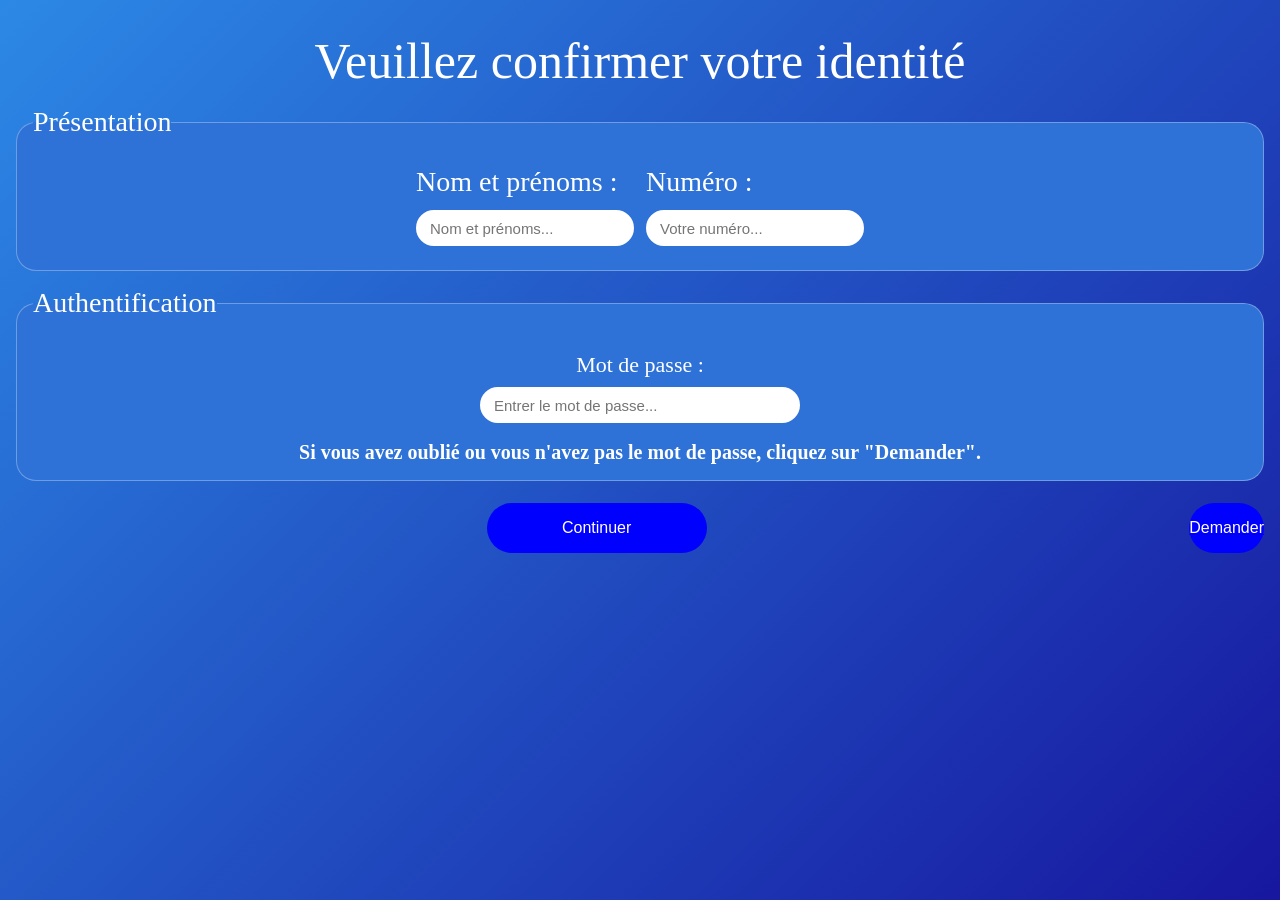
<file: index.html>
<!DOCTYPE html>
<html lang="fr">
<head>
    <meta charset="UTF-8">
    <meta name="viewport" content="width=device-width, initial-scale=1.0">
    <title>Code chiffré</title>
    <link rel="stylesheet" href="styles.css">
    <script src="script.js"></script>
</head>
<body>
    <p class="a">Veuillez confirmer votre identité</p>

    <fieldset class="c">
        <legend>Présentation</legend>
        <div class="row" style="margin-top:12px">
            <div class="label-group">
                <label for="ide" style="color:white">Nom et prénoms :</label>
                <input type="text" placeholder="Nom et prénoms..." id="ide" class="f">
            </div>
            <div class="label-group">
                <label for="tele" style="color:white">Numéro :</label>
                <input type="tel" placeholder="Votre numéro..." id="tele" class="f">
            </div>
        </div>
    </fieldset>

    <fieldset class="d">
        <legend>Authentification</legend>
        <div class="e" style="margin-top:12px">
            <label for="pass" style="color:white; font-size:clamp(14px,2.5vw,22px)">Mot de passe :</label><br>
            <input type="password" placeholder="Entrer le mot de passe..." id="pass" class="f" style="margin-bottom:10px">
            <br>
            <strong>Si vous avez oublié ou vous n'avez pas le mot de passe, cliquez sur "Demander".</strong>
        </div>
    </fieldset>

    <div class="btn-row">
        <button onclick="veri()">Continuer</button>
        <a href="https://Wa.me/+22890585562" style="display:block; text-align:center">
            <button >Demander</button>
        </a>
    </div>
</body>
</html>
</file>
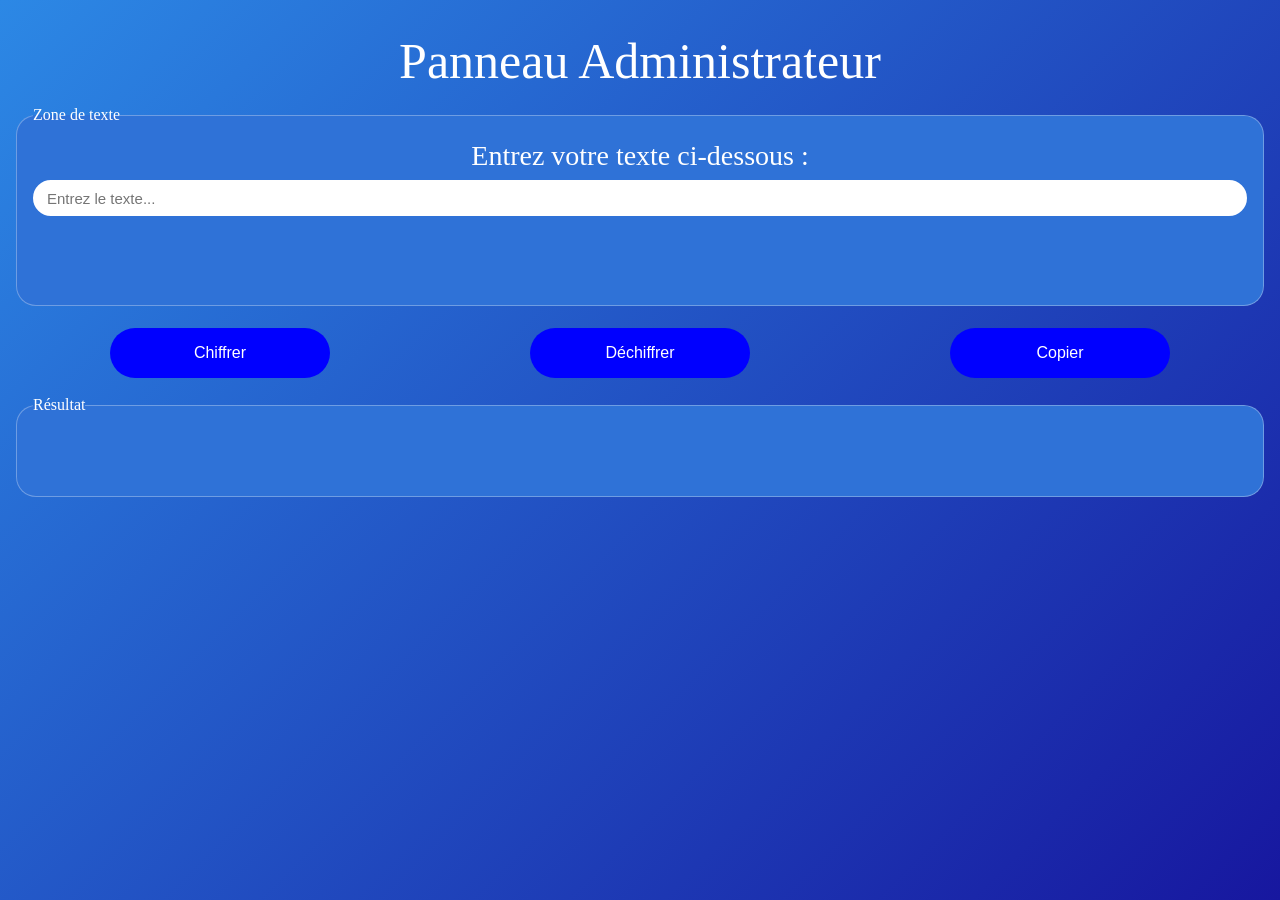
<file: admin.html>
<!DOCTYPE html>
<html lang="fr">
<head>
    <meta charset="UTF-8">
    <meta name="viewport" content="width=device-width, initial-scale=1.0">
    <title>Code chiffré - Admin</title>
    <link rel="stylesheet" href="styles.css">
    <script src="script.js"></script>
</head>
<body>
    <p class="a">Panneau Administrateur</p>

    <fieldset class="l">
        <legend>Zone de texte</legend>
        <div class="w">Entrez votre texte ci-dessous :</div>
        <input type="text" placeholder="Entrez le texte..." id="t" class="q">
    </fieldset>

    <div class="btn-row">
        <button onclick="cod()">Chiffrer</button>
        <button onclick="dec()">Déchiffrer</button>
        <button onclick="cop()">Copier</button>
    </div>

    <fieldset>
        <legend>Résultat</legend>
        <div class="h" id="tex"></div>
    </fieldset>
</body>
</html>
</file>
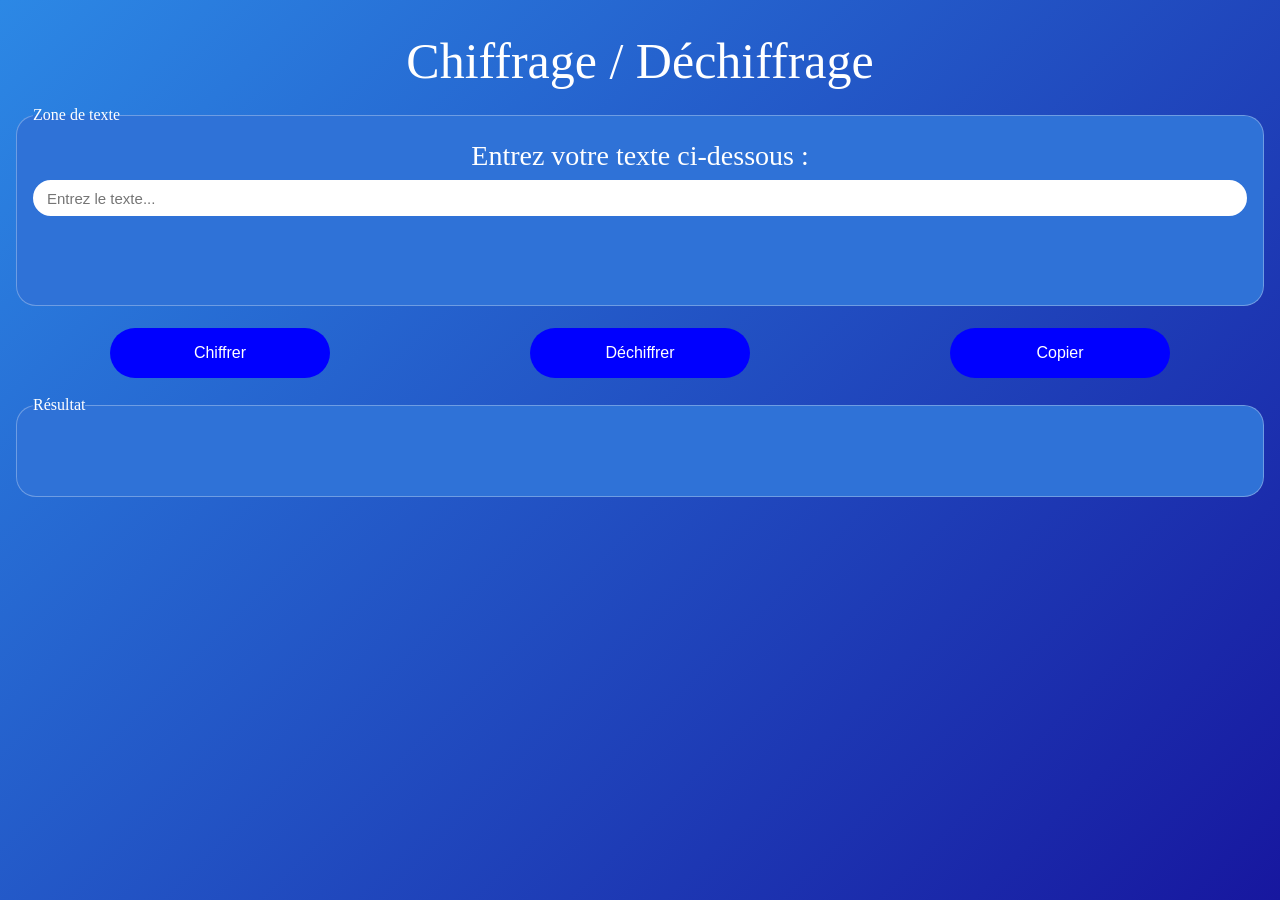
<file: chiffrage.html>
<!DOCTYPE html>
<html lang="fr">
<head>
    <meta charset="UTF-8">
    <meta name="viewport" content="width=device-width, initial-scale=1.0">
    <title>Code chiffré - Chiffrage</title>
    <link rel="stylesheet" href="styles.css">
    <script src="script.js"></script>
</head>
<body>
    <p class="a">Chiffrage / Déchiffrage</p>

    <fieldset class="l">
        <legend>Zone de texte</legend>
        <div class="w">Entrez votre texte ci-dessous :</div>
        <input type="text" placeholder="Entrez le texte..." id="t" class="q">
    </fieldset>

    <div class="btn-row">
        <button onclick="cod()">Chiffrer</button>
        <button onclick="dec()">Déchiffrer</button>
        <button onclick="cop()">Copier</button>
    </div>

    <fieldset>
        <legend>Résultat</legend>
        <div class="h" id="tex"></div>
    </fieldset>
</body>
</html>
</file>
<file: styles.css>
* {
    box-sizing: border-box;
    margin: 0;
    padding: 0;
}

body {
    min-height: 100vh;
    background: linear-gradient(135deg, rgb(44, 136, 229), rgb(23, 23, 159));
    font-family: 'Times New Roman', serif;
    padding: 16px;
}

p {
    text-align: center;
}

.a {
    width: 100%;
    overflow: hidden;
    white-space: nowrap;
    font-size: clamp(22px, 5vw, 50px);
    font-family: 'Times New Roman', serif;
    animation: mac 4s steps(30) forwards;
    color: white;
    padding: 16px 0;
}

@keyframes mac {
    from { width: 0; }
    to { width: 100%; }
}

strong {
    font-size: clamp(14px, 2.5vw, 20px);
    text-align: center;
    color: white;
    display: block;
    margin-top: 8px;
}

button {
    width: 100%;
    max-width: 220px;
    height: 50px;
    border-radius: 30px;
    border: none;
    background-color: blue;
    color: white;
    font-size: 16px;
    cursor: pointer;
    transition: transform 0.2s, box-shadow 0.2s;
    margin: 6px auto;
    display: block;
}

button:hover {
    box-shadow: 0 0 10px rgb(36, 104, 207);
    transform: translateY(-5px);
}

button:active {
    filter: brightness(30%);
}

fieldset {
    color: white;
    font-family: 'Times New Roman', serif;
    border-radius: 20px;
    background-color: rgb(47, 114, 215);
    border: 1px solid rgba(255,255,255,0.3);
    padding: 16px;
    margin-bottom: 16px;
    width: 100%;
}


.c {
    font-size: clamp(16px, 3vw, 28px);
}


.d {
    font-size: clamp(16px, 3vw, 28px);
}

.e {
    text-align: center;
}


.f {
    border-radius: 20px;
    background-color: white;
    height: 36px;
    color: black;
    border: 2px solid white;
    padding: 0 12px;
    font-size: 15px;
    width: 100%;
    max-width: 320px;
    margin-top: 8px;
}


.q {
    border-radius: 20px;
    background-color: white;
    height: 36px;
    color: black;
    border: 2px solid white;
    padding: 0 12px;
    font-size: 15px;
    width: 100%;
    max-width: 100%;
}


.h {
    text-align: center;
    min-height: 50px;
    word-break: break-all;
    padding: 8px;
}


.w {
    text-align: center;
    font-size: clamp(16px, 3vw, 28px);
    margin-bottom: 8px;
}


.l {
    width: 100%;
    min-height: 200px;
    padding: 16px;
}


.row {
    display: flex;
    flex-wrap: wrap;
    gap: 12px;
    justify-content: center;
    align-items: center;
    margin: 8px 0;
}

.label-group {
    display: flex;
    flex-direction: column;
    align-items: flex-start;
    gap: 4px;
}

.btn-row {
    display: flex;
    flex-wrap: wrap;
    gap: 12px;
    justify-content: center;
    margin: 12px 0;
}
</file>
